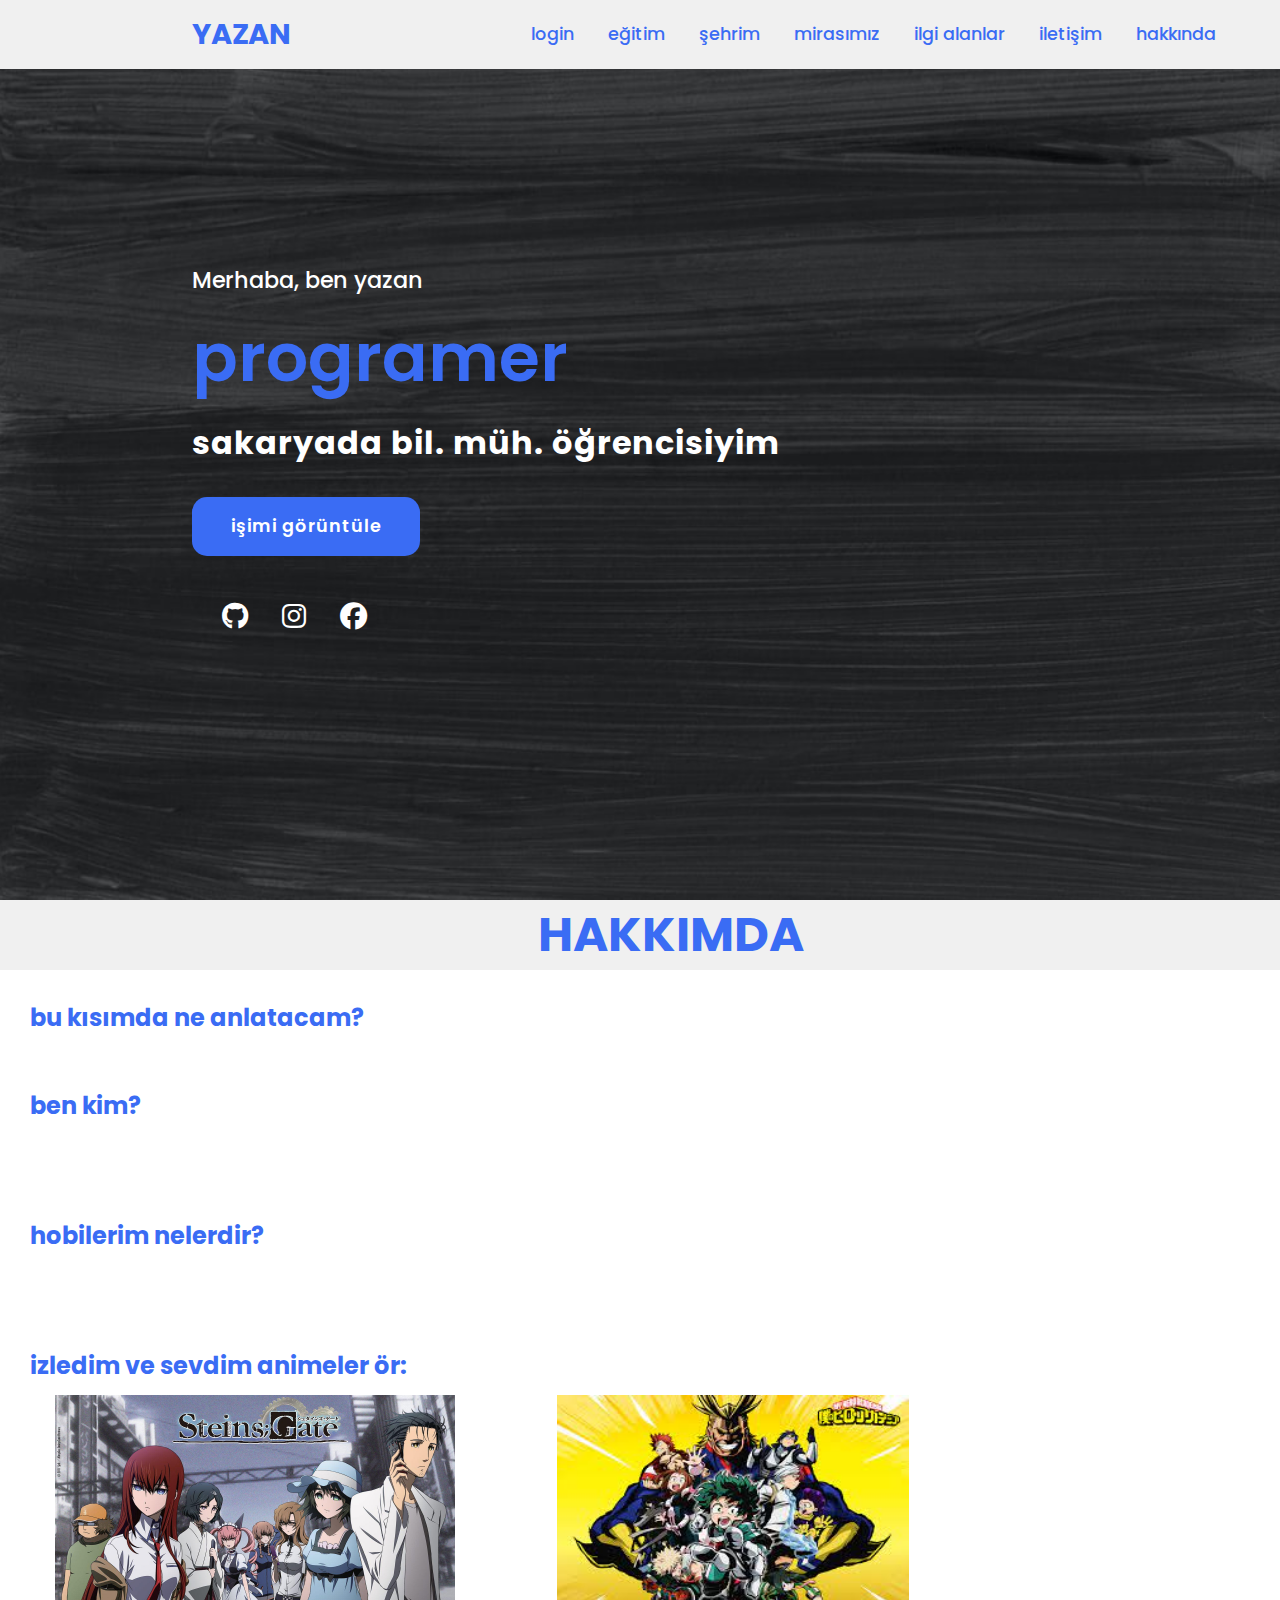
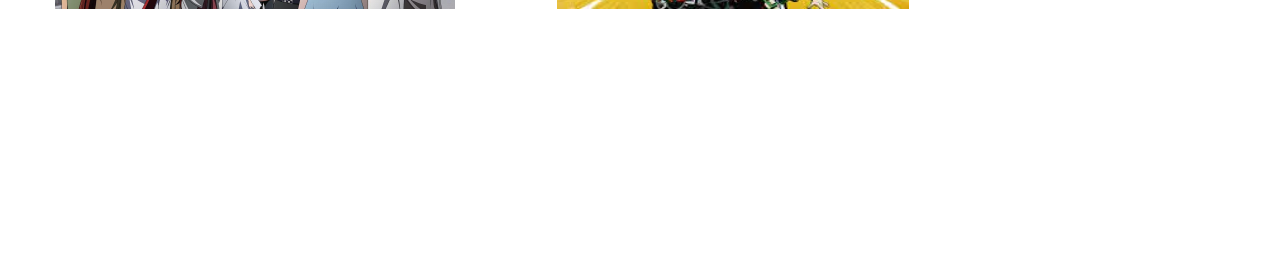
<file: project/index.html>
<!DOCTYPE html>
<html lang="en">
<head>
    <meta charset="UTF-8">
    <meta http-equiv="X-UA-Compatible" content="IE=edge">
    <meta name="viewport" content="width=device-width, initial-scale=1.0">
    <link rel="stylesheet" href="https://cdnjs.cloudflare.com/ajax/libs/font-awesome/6.1.0/css/all.min.css">
    <link rel="stylesheet" href="style.css">
    <title>HAKKINDA</title>
</head>
<body>
    <header>
        <a href="#" class="logo">YAZAN</a>
        <nav class="navigation">
            <a href="login.html">login</a>
            <a href="eğitim bilgiler.html">eğitim</a>
            <a href="şehrim.html">şehrim</a>
            <a href="mirasımız.html">mirasımız</a>
            <a href="ilgi alanlar.html">ilgi alanlar</a>
            <a href="iletişim sayfası.html">iletişim</a>
            <a href="#hakkında">hakkında</a>
        </nav>
    </header>

    <section class="main">
        <div>
            <h2>Merhaba, ben yazan<br><span>programer</span></h2>
            <h3>sakaryada bil. müh. öğrencisiyim</h3>
            <a target="_blank" href="https://github.com/yazan-alhasan/Web-Teknoloj-Proje.git" class="main-btn">işimi görüntüle</a>
            <div class="social-icons">
                <a target="_blank" href="https://github.com/yazan-alhasan/Web-Teknoloj-Proje.git"></a>
                <a target="_blank" href="https://github.com/yazan-alhasan/Web-Teknoloj-Proje.git"><i class="fa-brands fa-github"></i></a>
                <a target="_blank" href="https://www.instagram.com/y_nw2/"><i class="fa-brands fa-instagram"></i></a>
                <a target="_blank" href="https://www.facebook.com/yazan.alhasan.31"><i class="fa-brands fa-facebook"></i></a>
            </div>
        </div>
    </section>

    <section class="hakkında" id="hakkında">
        <div class="head">
            <h1>HAKKIMDA</h1>
        </div>
        <div class="body">
            <h2>bu kısımda ne anlatacam?</h2>
            <h3>bu sayfada kendim, hobilerim, sevdim sporlar ve boş zamanlarda ne yaparım.</h3>
            <h2>ben kim?</h2>
            <h3>adım yazan alhasan, ben suriyeliyim, 19 yaşındayım.</h3>
            <h3>sakarya üniversitesinde bilgisayar mühendisliğini okuyorum.</h3>
            <h2>hobilerim nelerdir?</h2>
            <h3>bende faklı ve garib hobilerim var.</h3>
            <h3>anime izlemek, yüzmek, basketball oynamak ve matamatik dersleri anlatmak.</h3>
            <h2>izledim ve sevdim animeler ör:</h2>

            <img class="one" src="images/anime.jpg" alt="">
            <img class="two" src="images/anime3.jpg" alt="">
        </div>
    </section>
</body>
</html>
</file>
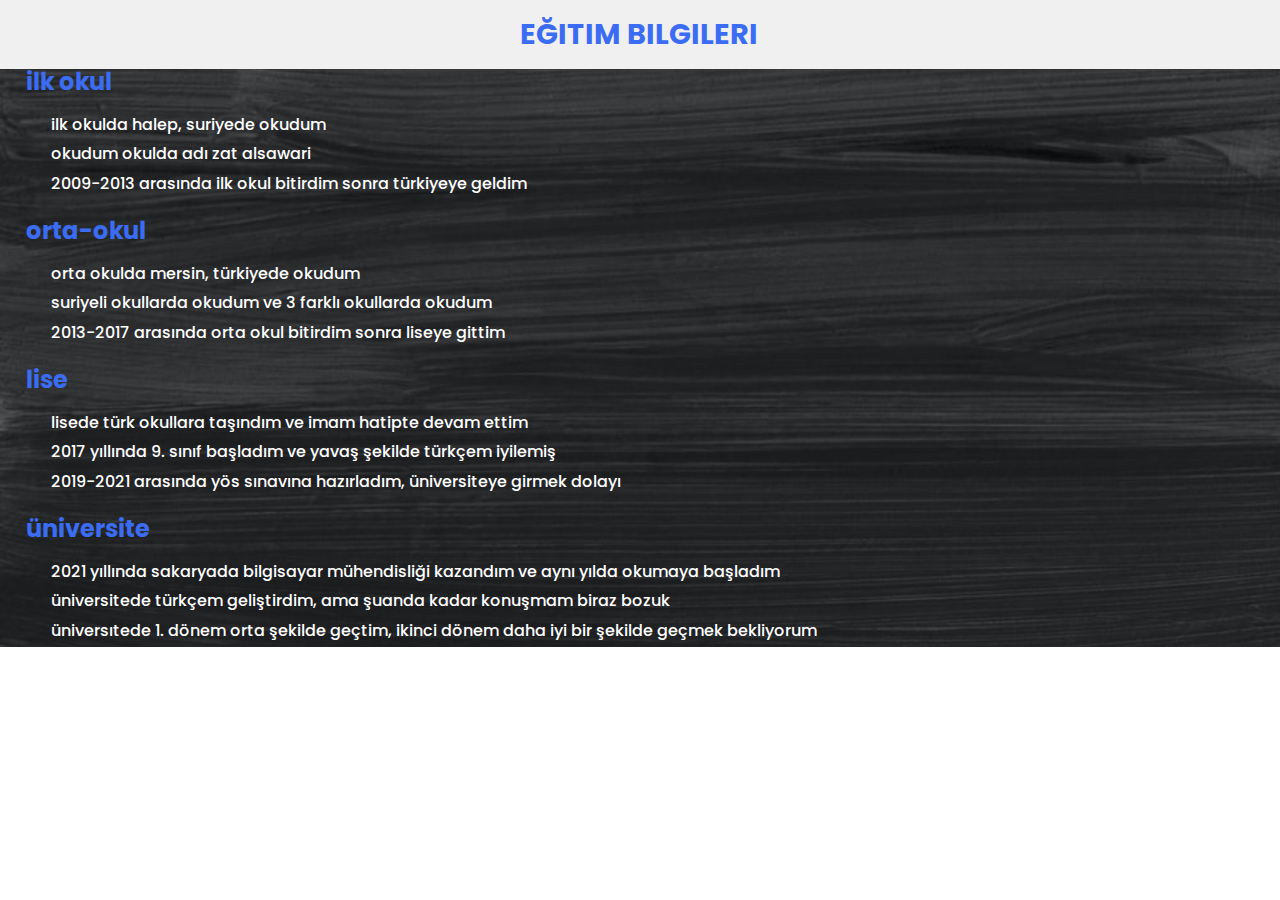
<file: project/eğitim bilgiler.html>
<!DOCTYPE html>
<html lang="en">
<head>
    <meta charset="UTF-8">
    <meta http-equiv="X-UA-Compatible" content="IE=edge">
    <meta name="viewport" content="width=device-width, initial-scale=1.0">
    <link rel="stylesheet" href="style.css">
    <title>eğitim bilgileri</title>
</head>
<body>
    <header>
        <div class="head-eğitim"> eğitim bilgileri</div>
    </header>

    <div class="eğitim">
        <section class="ilk-okul">
            <h2>ilk okul</h2>
            <p>ilk okulda halep, suriyede okudum</p>
            <p>okudum okulda adı zat alsawari</p>
            <p>2009-2013 arasında ilk okul bitirdim sonra türkiyeye geldim</p>
        </section>
        <section class="orta-okul">
            <h2> orta-okul</h2>
            <p>orta okulda mersin, türkiyede okudum</p>
            <p>suriyeli okullarda okudum ve 3 farklı okullarda okudum</p>
            <p>2013-2017 arasında orta okul bitirdim sonra liseye gittim</p>
        </section>
        <section class="lise">
            <h2>lise</h2>
            <p>lisede türk okullara taşındım ve imam hatipte devam ettim</p>
            <p>2017 yıllında 9. sınıf başladım ve yavaş şekilde türkçem iyilemiş</p>
            <p>2019-2021 arasında yös sınavına hazırladım, üniversiteye girmek dolayı</p>
        </section>
        <section class="üniversite">
            <h2>üniversite</h2>
            <p>2021 yıllında sakaryada bilgisayar mühendisliği kazandım ve aynı yılda okumaya başladım</p>
            <p>üniversitede türkçem geliştirdim, ama şuanda kadar konuşmam biraz bozuk</p>
            <p>üniversıtede 1. dönem orta şekilde geçtim, ikinci dönem daha iyi bir şekilde geçmek bekliyorum</p>
        </section>
    </div>
</body>
</html>
</file>
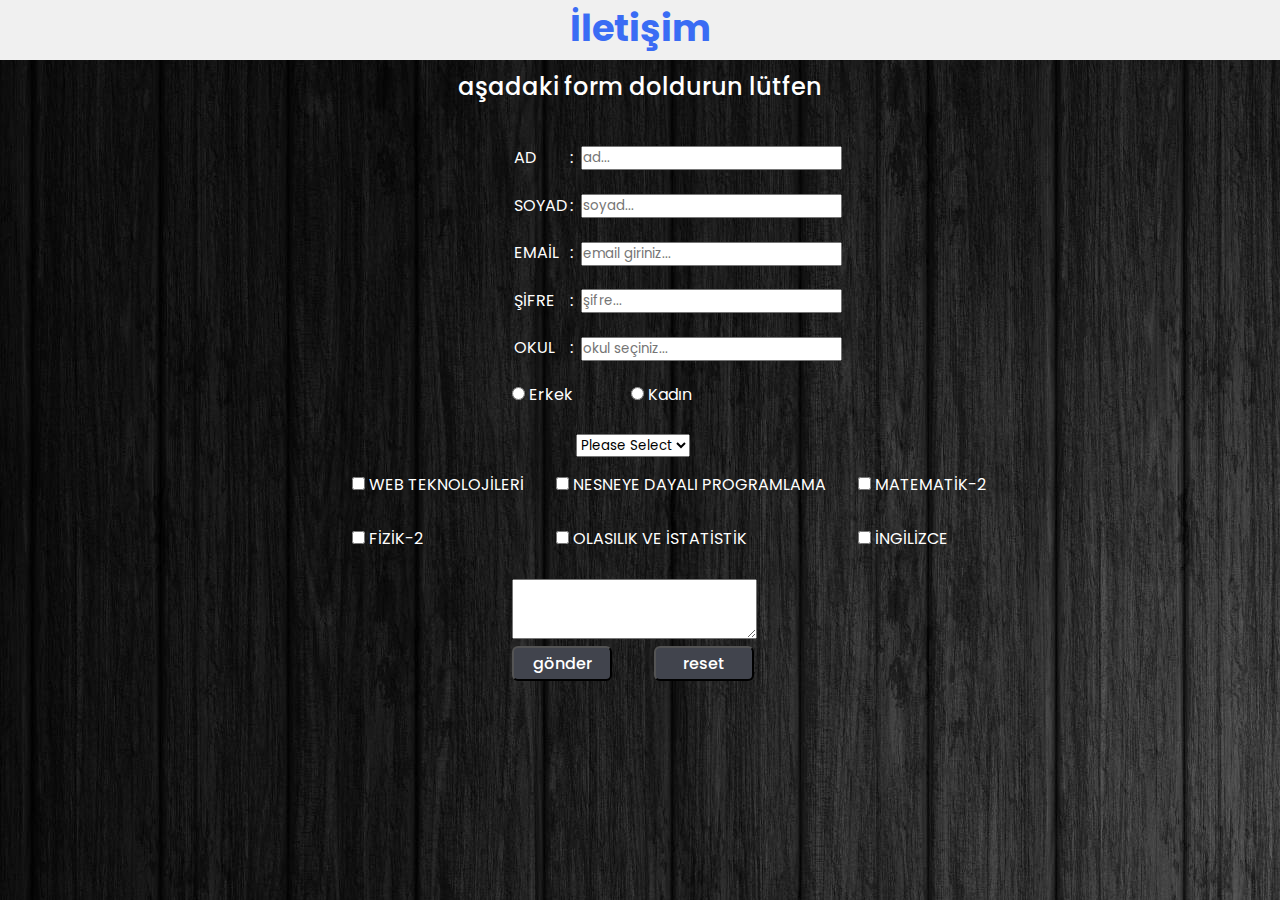
<file: project/iletişim sayfası.html>
<!DOCTYPE html>
<html lang="en">
<head>
    <meta charset="UTF-8">
    <meta http-equiv="X-UA-Compatible" content="IE=edge">
    <meta name="viewport" content="width=device-width, initial-scale=1.0">
    <link rel="stylesheet" href="https://cdnjs.cloudflare.com/ajax/libs/font-awesome/6.1.0/css/all.min.css">
    <link rel="stylesheet" href="style1.css">
</head>
<body class="iletişim">
    <div class="iletişim-head">
            <h1>İletişim</h1>
    </div>
    <p class="head2">aşadaki form doldurun lütfen</p>
    <div class="iletişim-main">
        <form action="iletisim.php" name="form" method="post" onsubmit="return funk()">
            <table class="first">
                <tr>
                    <td>AD</td>
                    <td>:</td>
                    <td class="text"><input type="text" name="ad" placeholder="ad..."></td>
                </tr>
                <tr> 
                    <td>SOYAD</td>
                    <td>:</td>
                    <td class="text"><input type="text" name="soyad" placeholder="soyad..."></td>
                </tr>
                <tr>
                    <td>EMAİL</td>
                    <td>:</td>
                    <td class="text"><input type="text" name="eposta" placeholder="email giriniz..."></td> 
                </tr>
                <tr>
                    <td>ŞİFRE</td>
                    <td>:</td>
                    <td class="text"><input type="password" name="sifre" placeholder="şifre..."></td>
                </tr>
                <tr>
                    <td>OKUL</td>
                    <td>:</td>
                    <td class="text"><input type="text" name="universite"  list="universiteler" placeholder="okul seçiniz..."></td>
                </tr>
            </table>
            <div class="radio">
                <input type="radio" name="cinsiyet" value="ERKEK"> Erkek
                <span></span>
                <input type="radio" name="cinsiyet" value="KADIN"> Kadın
            </div>

            <datalist   id="universiteler">
                <option value="sau">Sakarya Üniversitesi</option>
                <option value="subu">Sakarya Uygulamalı Bilimler Üniversitesi</option>
                <option value="itu">İstanbul Teknik Üniversitesi</option>
            </datalist><br>

            <select name="form-tipi" id="form-tipi" class="option">
                <option value="belirtilmedi">Please Select</option>
                <option value="öneri" id="oneri">öneri</option>
                <option value="soru" id="soru">soru</option>
                <option value="şikayet" id="sikatet">şikayet</option>
                <option value="belirtilmedi" id="diger">diğer</option>
            </select><br>

            <table class="second">
                <tr>
                    <td class="pad"><input type="checkbox" name="ders" id="web" value="web teknolojileri" > WEB TEKNOLOJİLERİ </td>
                    <td class="pad"><input type="checkbox" name="ders" id="ndp" value="nesneye dayalı programlama"> NESNEYE DAYALI PROGRAMLAMA </td>
                    <td class="pad"><input type="checkbox" name="ders" id="mat" value="matematik-2"> MATEMATİK-2 </td>
                </tr>

                <tr>
                    <td class="pad"><input type="checkbox" name="ders" id="fzk" value="fizik-2"> FİZİK-2  </td>
                    <td class="pad"><input type="checkbox" name="ders" id="ols" value="olasılık ve istatistik"> OLASILIK VE İSTATİSTİK  </td>
                    <td class="pad"><input type="checkbox" name="ders" id="ing" value="ingilizce"> İNGİLİZCE  </td>
                </tr> 
            </table>

            <textarea name="mesaj" class="form-control" ></textarea> <br> 
            <div class="button">  
                <input type="submit" value="gönder" id="btnGonder" class="button1">
                <input type="reset" value="reset" class="button2">
            </div>
        </form>
    </div>
    <script src="iletisim.js"></script>
</body>
</html>
</file>
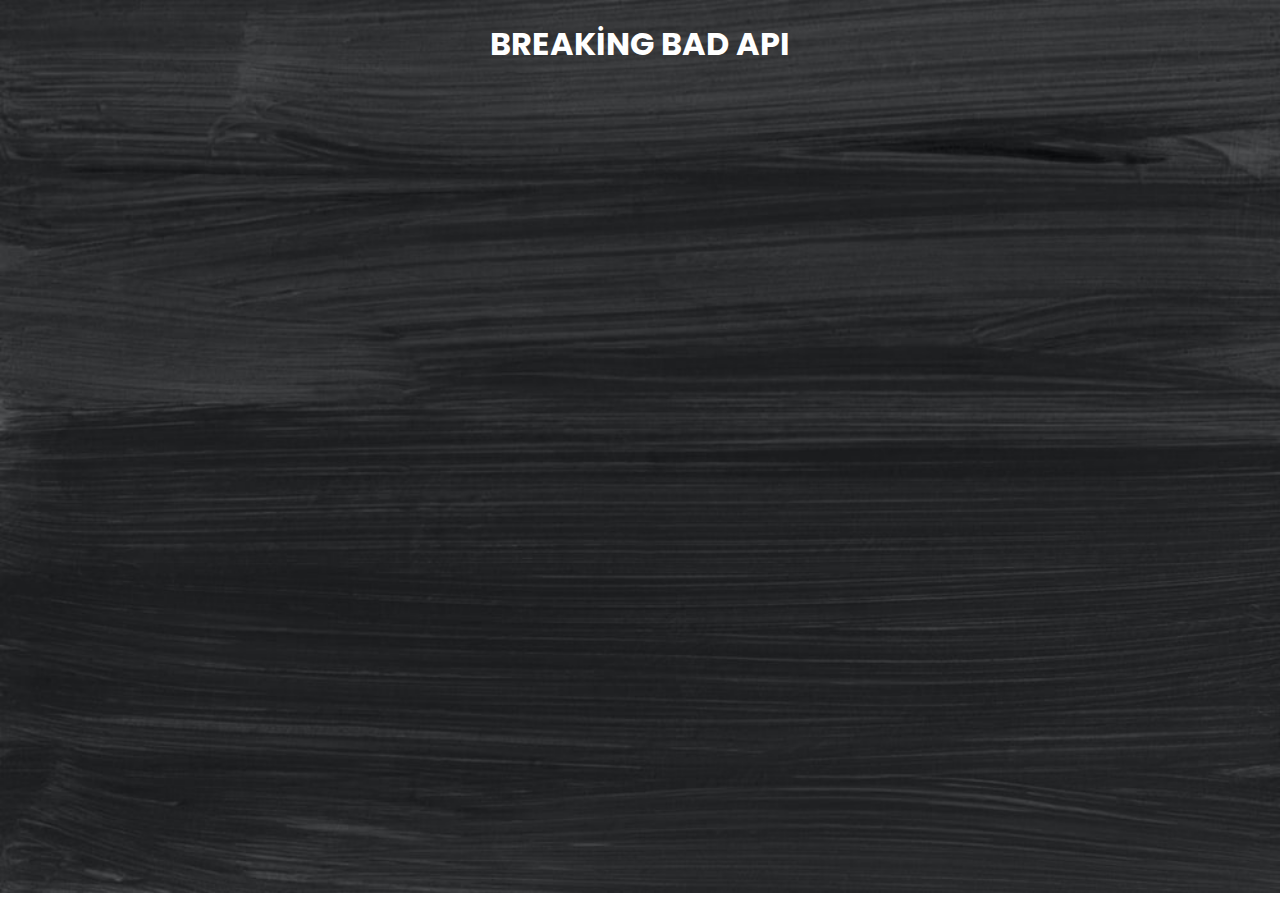
<file: project/ilgi alanlar.html>
<!DOCTYPE html>
<html lang="en">
<head>
    <meta charset="UTF-8">
    <meta http-equiv="X-UA-Compatible" content="IE=edge">
    <meta name="viewport" content="width=device-width, initial-scale=1.0">
    <link rel="stylesheet" href="style.css">
    <link href="https://cdn.jsdelivr.net/npm/bootstrap@5.0.2/dist/css/bootstrap.min.css" rel="stylesheet" integrity="sha384-EVSTQN3/azprG1Anm3QDgpJLIm9Nao0Yz1ztcQTwFspd3yD65VohhpuuCOmLASjC" crossorigin="anonymous">
    <a href="index.html"><title>ilgi alanlar</title></a>
</head>
<body class="ilgi">
    <div class="container">
        <div id="header" class="header">
            <h1 class="h1">BREAKİNG BAD API</h1>
        </div>
        <div id="content" class="content"></div>
    </div>

    <script src="script.js"></script>
</body>
</html>
</file>
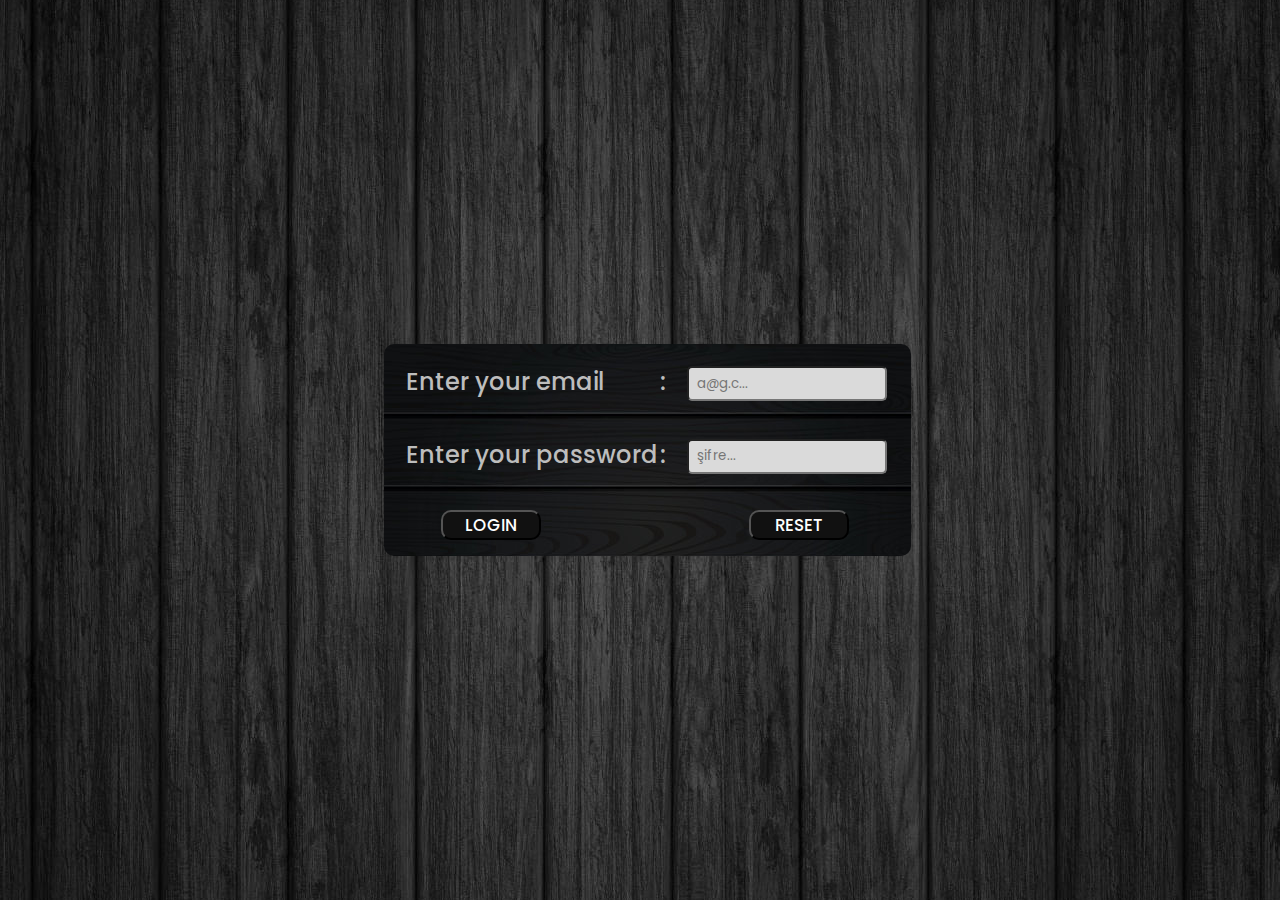
<file: project/login.html>
<!DOCTYPE html>
<html lang="en">
<head>
    <meta charset="UTF-8">
    <meta http-equiv="X-UA-Compatible" content="IE=edge">
    <meta name="viewport" content="width=device-width, initial-scale=1.0">
    <link rel="stylesheet" href="style.css">
    <title>LOGIN</title>
</head>
<body>
    <div class="login">
        <form action="index.php" method="post">
            <table class="table">
                <tr>
                    <td>Enter your email</td>
                    <td>:</td>
                    <td><input type="email" name="Email" required placeholder="  a@g.c..." class="email"></td>
                </tr>
                <tr>
                    <td>Enter your password</td>
                    <td>:</td>
                    <td><input type="password" name="Pass" required placeholder="  şifre..." class="sifre"></td>
                </tr>
                <tr>
                    <td ><input type="submit" value="LOGIN" class="submit"></td>
                    <td></td>
                    <td></td>
                    <td><input type="reset" value="RESET" class="reset"></td>
                </tr>
            </table>
        </form>
    </div>
</body>
</html>
</file>
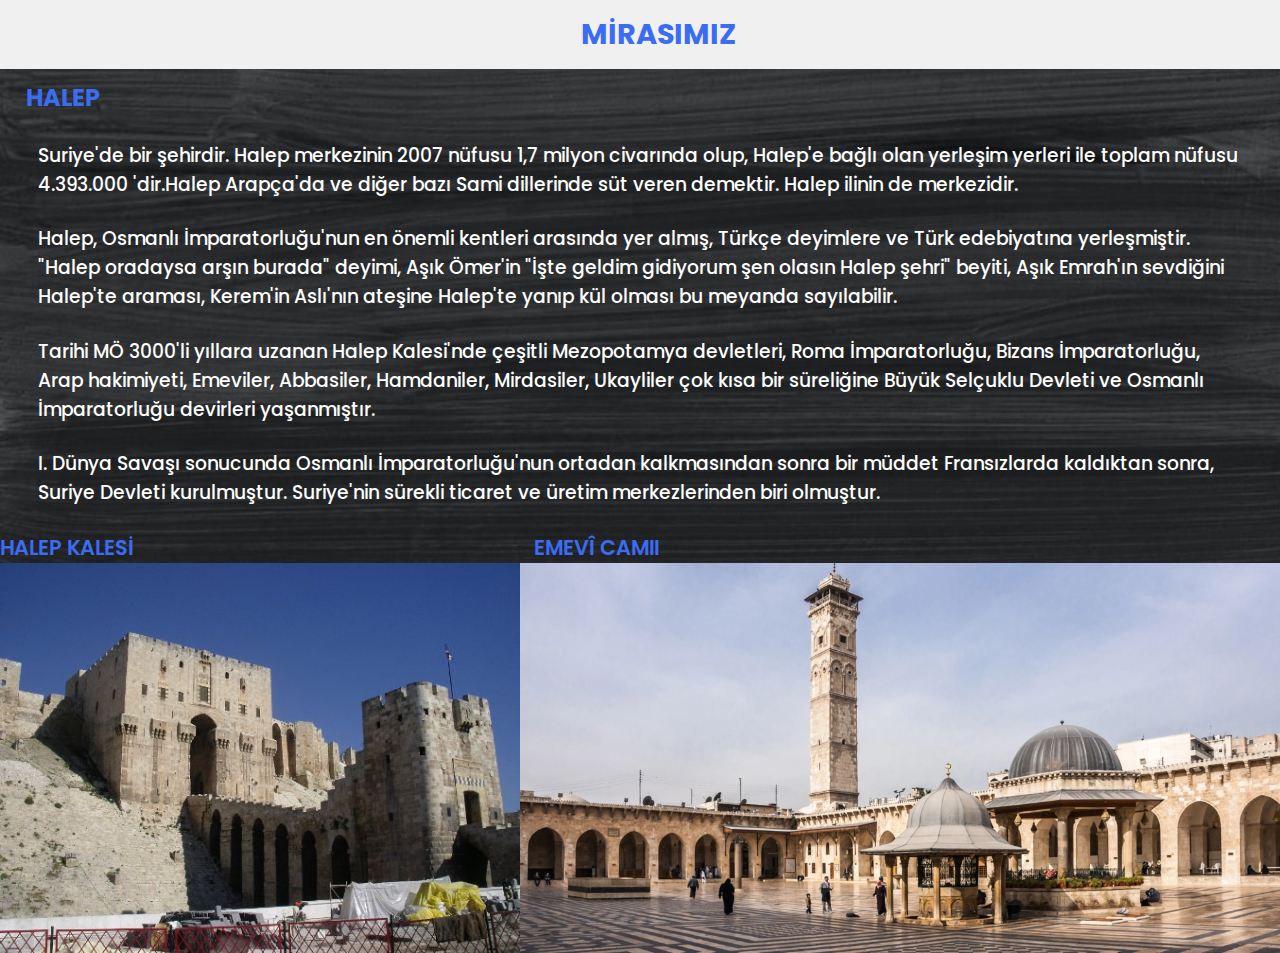
<file: project/miras.html>
<!DOCTYPE html>
<html lang="en">
<head>
    <meta charset="UTF-8">
    <meta http-equiv="X-UA-Compatible" content="IE=edge">
    <meta name="viewport" content="width=device-width, initial-scale=1.0">
    <link rel="stylesheet" href="style.css">
    <title>mirasımız</title>
</head>
<body>
    <header>
        <div class="head-miras">MİRASIMIZ</div>
    </header>
    <section>
        <div class="miras">
            <h2>HALEP</h2>
            <h3>Suriye'de bir şehirdir. Halep merkezinin 2007 nüfusu 1,7 milyon civarında olup, Halep'e bağlı olan yerleşim yerleri ile toplam nüfusu 4.393.000 'dir.Halep Arapça'da ve diğer bazı Sami dillerinde süt veren demektir. Halep ilinin de merkezidir.</h3>
            <h3>Halep, Osmanlı İmparatorluğu'nun en önemli kentleri arasında yer almış, Türkçe deyimlere ve Türk edebiyatına yerleşmiştir. "Halep oradaysa arşın burada" deyimi, Aşık Ömer'in "İşte geldim gidiyorum şen olasın Halep şehri" beyiti, Aşık Emrah'ın sevdiğini Halep'te araması, Kerem'in Aslı'nın ateşine Halep'te yanıp kül olması bu meyanda sayılabilir.</h3>
            <h3>Tarihi MÖ 3000'li yıllara uzanan Halep Kalesi'nde çeşitli Mezopotamya devletleri, Roma İmparatorluğu, Bizans İmparatorluğu, Arap hakimiyeti, Emeviler, Abbasiler, Hamdaniler, Mirdasiler, Ukayliler çok kısa bir süreliğine Büyük Selçuklu Devleti ve Osmanlı İmparatorluğu devirleri yaşanmıştır.</h3>
            <h3>I. Dünya Savaşı sonucunda Osmanlı İmparatorluğu'nun ortadan kalkmasından sonra bir müddet Fransızlarda kaldıktan sonra, Suriye Devleti kurulmuştur. Suriye'nin sürekli ticaret ve üretim merkezlerinden biri olmuştur.</h3>
            <br>
            <div class="tanıtmak">
                <span>HALEP KALESİ</span>
                <span>Emevî Camii</span>
            </div>
            <div class="img">
                <img src="images/miras1.jpg" alt="" width="40.63%">
                <img src="images/miras2.webp" alt="" width="59.37%">
            </div>
        </div>
    </section>
</body>
</html>
</file>
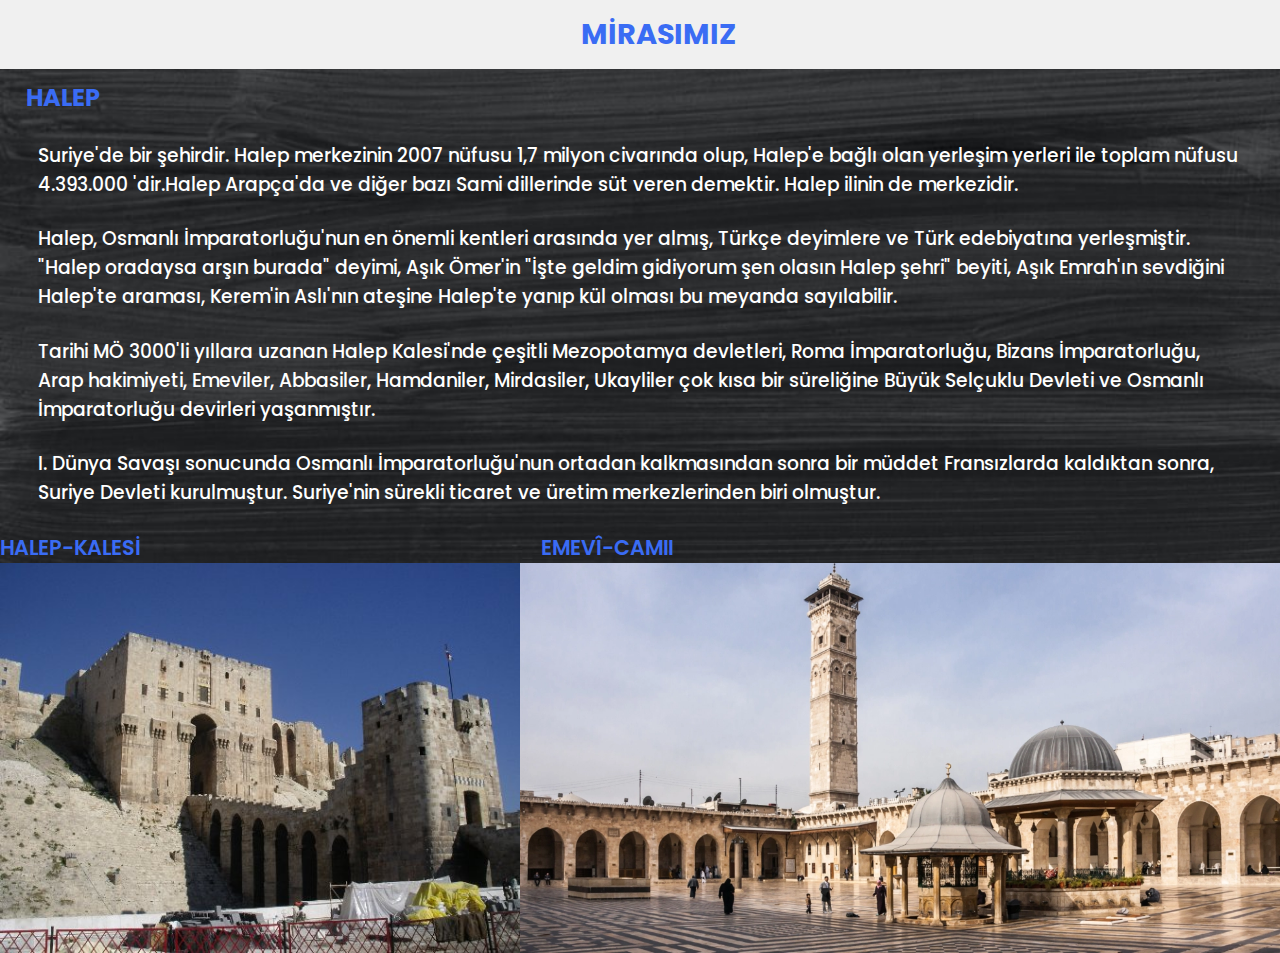
<file: project/mirasımız.html>
<!DOCTYPE html>
<html lang="en">
<head>
    <meta charset="UTF-8">
    <meta http-equiv="X-UA-Compatible" content="IE=edge">
    <meta name="viewport" content="width=device-width, initial-scale=1.0">
    <link rel="stylesheet" href="style.css">
    <title>mirasımız</title>
</head>
<body>
    <header>
        <div class="head-miras">MİRASIMIZ</div>
    </header>
    <section>
        <div class="miras">
            <h2>HALEP</h2>
            <h3>Suriye'de bir şehirdir. Halep merkezinin 2007 nüfusu 1,7 milyon civarında olup, Halep'e bağlı olan yerleşim yerleri ile toplam nüfusu 4.393.000 'dir.Halep Arapça'da ve diğer bazı Sami dillerinde süt veren demektir. Halep ilinin de merkezidir.</h3>
            <h3>Halep, Osmanlı İmparatorluğu'nun en önemli kentleri arasında yer almış, Türkçe deyimlere ve Türk edebiyatına yerleşmiştir. "Halep oradaysa arşın burada" deyimi, Aşık Ömer'in "İşte geldim gidiyorum şen olasın Halep şehri" beyiti, Aşık Emrah'ın sevdiğini Halep'te araması, Kerem'in Aslı'nın ateşine Halep'te yanıp kül olması bu meyanda sayılabilir.</h3>
            <h3>Tarihi MÖ 3000'li yıllara uzanan Halep Kalesi'nde çeşitli Mezopotamya devletleri, Roma İmparatorluğu, Bizans İmparatorluğu, Arap hakimiyeti, Emeviler, Abbasiler, Hamdaniler, Mirdasiler, Ukayliler çok kısa bir süreliğine Büyük Selçuklu Devleti ve Osmanlı İmparatorluğu devirleri yaşanmıştır.</h3>
            <h3>I. Dünya Savaşı sonucunda Osmanlı İmparatorluğu'nun ortadan kalkmasından sonra bir müddet Fransızlarda kaldıktan sonra, Suriye Devleti kurulmuştur. Suriye'nin sürekli ticaret ve üretim merkezlerinden biri olmuştur.</h3>
            <br>
            <div class="tanıtmak">
                <span>HALEP-KALESİ</span>
                <span>Emevî-Camii</span>
            </div>
            <div class="img">
                <img src="images/miras1.jpg" alt="" width="40.63%">
                <img src="images/miras2.webp" alt="" width="59.37%">
            </div>
        </div>
    </section>
</body>
</html>
</file>
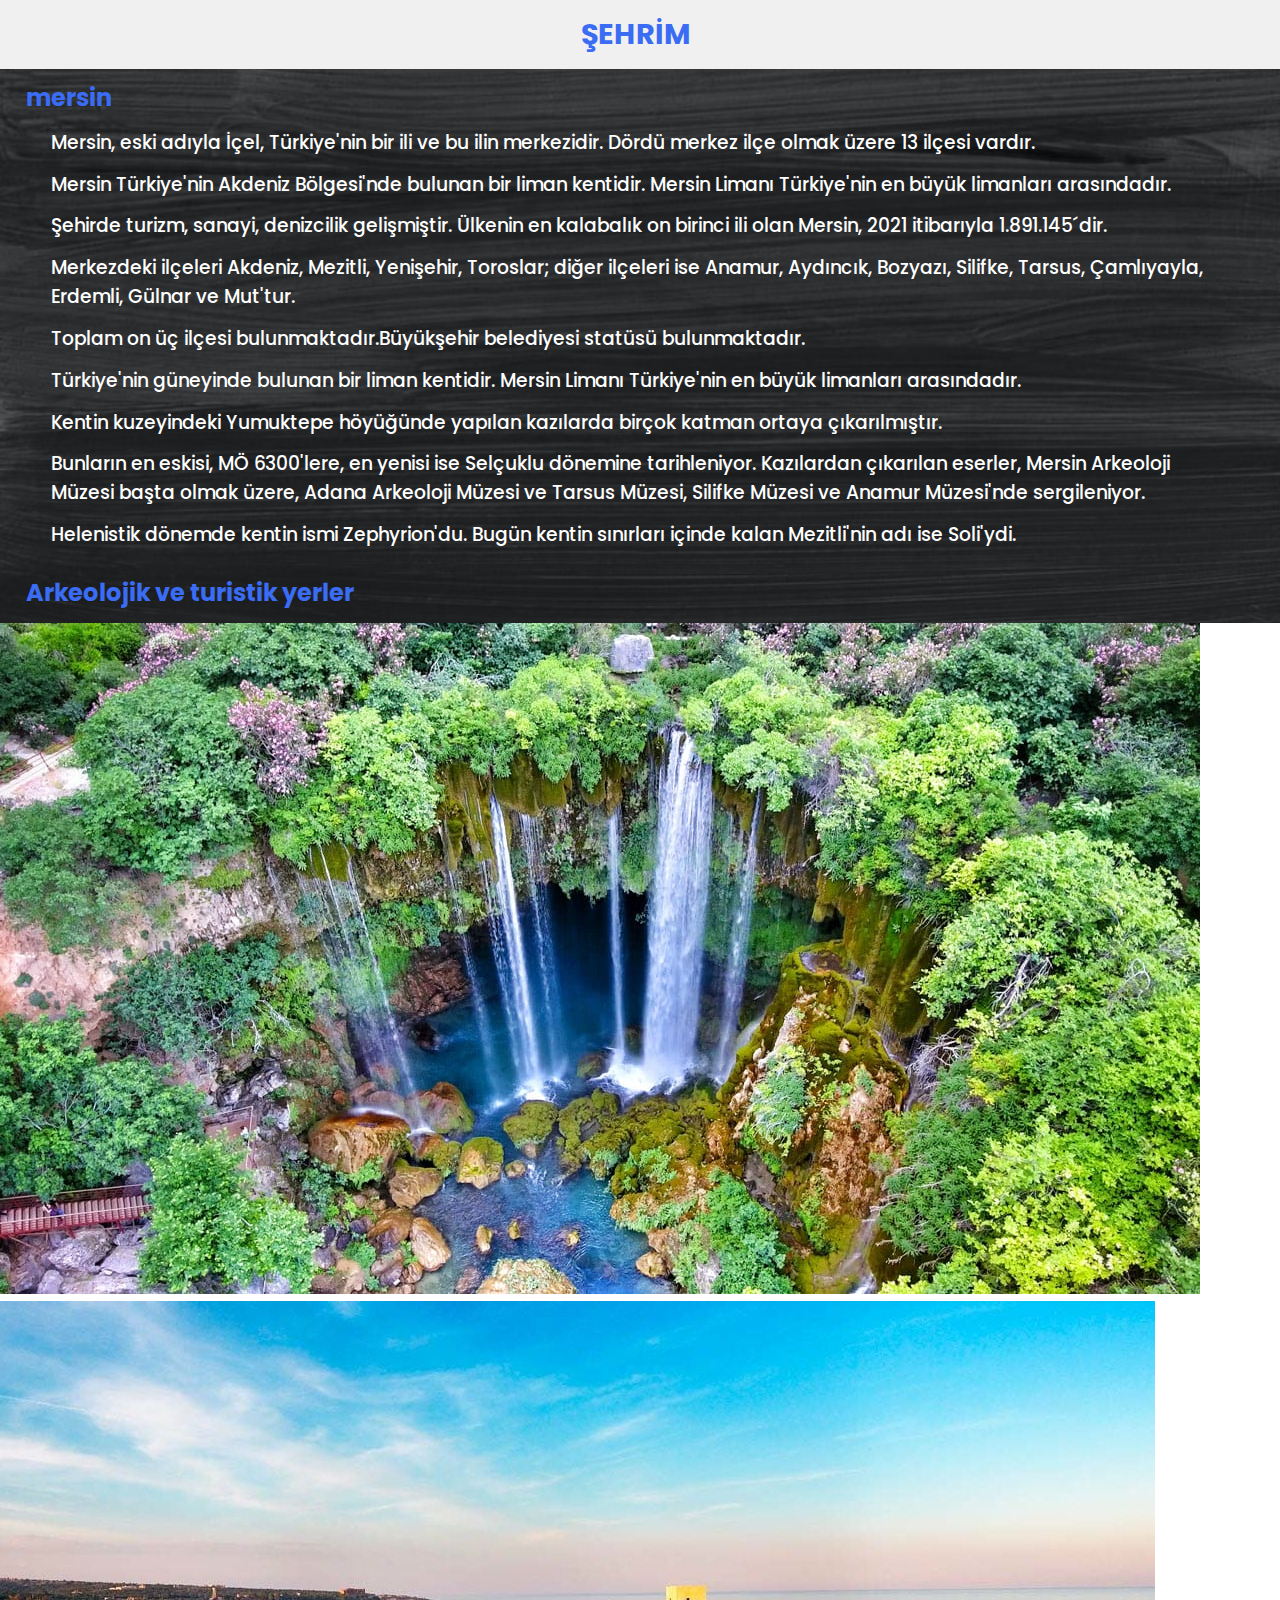
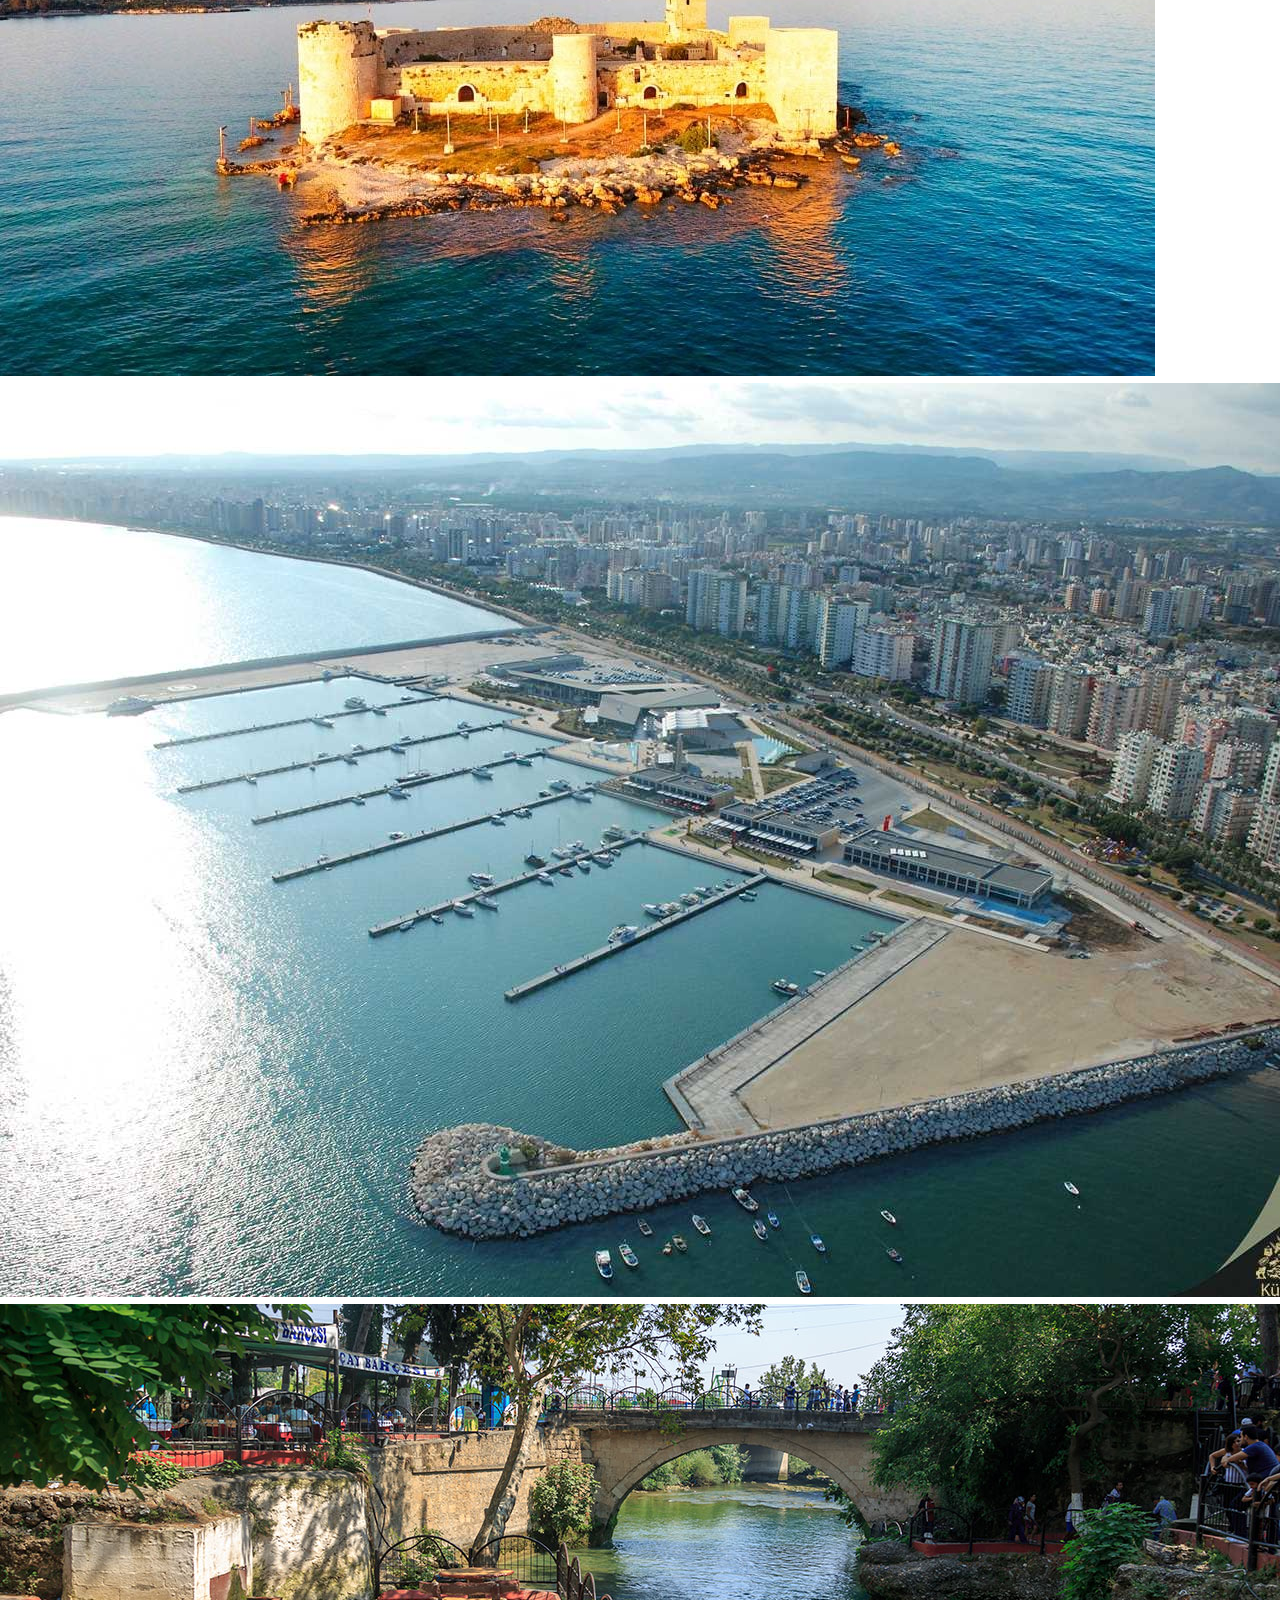
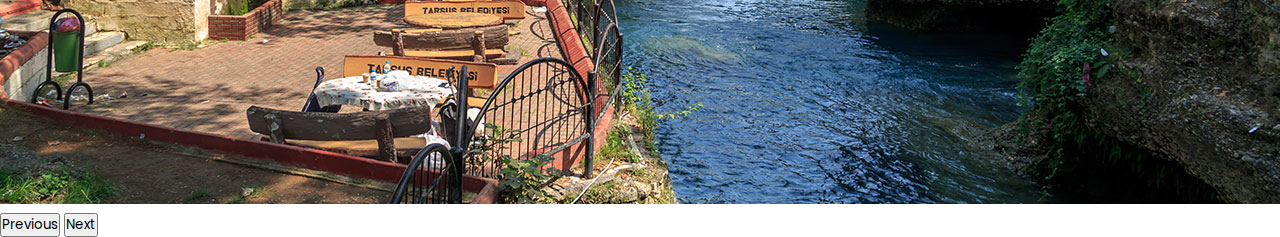
<file: project/şehrim.html>
<!DOCTYPE html>
<html lang="en">
<head>
    <meta charset="UTF-8">
    <meta http-equiv="X-UA-Compatible" content="IE=edge">
    <meta name="viewport" content="width=device-width, initial-scale=1.0">
    <link rel="stylesheet" href="style.css">
    <link href="https://cdn.jsdelivr.net/npm/bootstrap@5.0.2/dist/css/bootstrap.min.css" rel="stylesheet" integrity="sha384-EVSTQN3/azprG1Anm3QDgpJLIm9Nao0Yz1ztcQTwFspd3yD65VohhpuuCOmLASjC" crossorigin="anonymous">
    <title>şehrim</title>
</head>
<body>
    <header>
        <div class="head-şehrim">ŞEHRİM</div>
    </header>
    <div class="şehrim">
        <section>
            <h2 class="main-1">mersin</h2>
            <h3>Mersin, eski adıyla İçel, Türkiye'nin bir ili ve bu ilin merkezidir. Dördü merkez ilçe olmak üzere 13 ilçesi vardır.</h3>
            <h3>Mersin Türkiye'nin Akdeniz Bölgesi'nde bulunan bir liman kentidir. Mersin Limanı Türkiye'nin en büyük limanları arasındadır.</h3>
            <h3>Şehirde turizm, sanayi, denizcilik gelişmiştir. Ülkenin en kalabalık on birinci ili olan Mersin, 2021 itibarıyla 1.891.145´dir.</h3>
            <h3>Merkezdeki ilçeleri Akdeniz, Mezitli, Yenişehir, Toroslar; diğer ilçeleri ise Anamur, Aydıncık, Bozyazı, Silifke, Tarsus, Çamlıyayla, Erdemli, Gülnar ve Mut'tur.</h3>
            <h3>Toplam on üç ilçesi bulunmaktadır.Büyükşehir belediyesi statüsü bulunmaktadır.</h3>
            <h3>Türkiye'nin güneyinde bulunan bir liman kentidir. Mersin Limanı Türkiye'nin en büyük limanları arasındadır.</h3>
            <h3>Kentin kuzeyindeki Yumuktepe höyüğünde yapılan kazılarda birçok katman ortaya çıkarılmıştır.</h3>
            <h3>Bunların en eskisi, MÖ 6300'lere, en yenisi ise Selçuklu dönemine tarihleniyor. Kazılardan çıkarılan eserler, Mersin Arkeoloji Müzesi başta olmak üzere, Adana Arkeoloji Müzesi ve Tarsus Müzesi, Silifke Müzesi ve Anamur Müzesi'nde sergileniyor.</h3>
            <h3>Helenistik dönemde kentin ismi Zephyrion'du. Bugün kentin sınırları içinde kalan Mezitli'nin adı ise Soli'ydi.</h3>
            <h2 class="main-2">Arkeolojik ve turistik yerler</h2>
        </section>
    </div>

    <div id="carouselExampleControls" class="carousel slide" data-bs-ride="carousel">
        <div class="carousel-inner">
            <div class="carousel-item active">
            <a href="https://mersinyasamrehberi.com/kategori/doktorun-yeri/" target="_blank"><img src="images/şhr1.jpg" class="d-block w-100" alt="..." style="height: 40%;"></a>
            </div>
            <div class="carousel-item">
            <a href="https://www.bizevdeyokuz.com/mersin-plajlari-denize-girilecek-yerler-/" target="_blank"><img src="images/şhr2.jpg" class="d-block w-100" alt="..." style="height: 40%;"></a>
            </div>
            <div class="carousel-item">
            <a href="https://www.kulturportali.gov.tr/medya/fotograf/fotodokuman/4949/mersin-marina" target="_blank"><img src="images/şhr7.jpg" class="d-block w-100" alt="..." style="height: 40%;"></a>
            </div>
            <div class="carousel-item">
            <a href="https://www.rotasenin.com/tarsus-selalesi/" target="_blank"><img src="images/şhr11.jpg" class="d-block w-100" alt="..." style="height: 40%;"></a>
            </div>
        </div>
        <button class="carousel-control-prev" type="button" data-bs-target="#carouselExampleControls" data-bs-slide="prev">
            <span class="carousel-control-prev-icon" aria-hidden="true"></span>
            <span class="visually-hidden">Previous</span>
        </button>
        <button class="carousel-control-next" type="button" data-bs-target="#carouselExampleControls" data-bs-slide="next">
            <span class="carousel-control-next-icon" aria-hidden="true"></span>
            <span class="visually-hidden">Next</span>
        </button>
    </div>


    <script src="https://cdn.jsdelivr.net/npm/@popperjs/core@2.9.2/dist/umd/popper.min.js" 
    integrity="sha384-IQsoLXl5PILFhosVNubq5LC7Qb9DXgDA9i+tQ8Zj3iwWAwPtgFTxbJ8NT4GN1R8p" crossorigin="anonymous"></script>
    <script src="https://cdn.jsdelivr.net/npm/bootstrap@5.0.2/dist/js/bootstrap.min.js" 
    integrity="sha384-cVKIPhGWiC2Al4u+LWgxfKTRIcfu0JTxR+EQDz/bgldoEyl4H0zUF0QKbrJ0EcQF" crossorigin="anonymous"></script>
</body>
</html>
</file>
<file: project/style.css>
@import url('https://fonts.googleapis.com/css2?family=Poppins:ital,wght@0,100;0,200;0,300;0,400;0,500;0,600;0,700;0,800;0,900;1,100;1,200;1,300;1,400;1,500;1,600;1,700;1,800;1,900&display=swap');
*{
    font-family: 'Poppins', sans-serif;
    margin: 0;
    padding: 0;
    box-sizing: border-box;
    scroll-behavior: smooth;
}

header{
    background-color: #f0f0f0;
    width: 100%;
    position: fixed;
    z-index: 999;
    display: flex;
    justify-content: space-between;
    align-items: center;
    padding: 1% 5% 1% 15%;
}

.logo{
    text-decoration: none;
    color: #3a6cf4;
    text-transform: uppercase;
    font-weight: 700;
    font-size: 1.8em;
}

.navigation a{
    color: #3a6cf4;
    text-decoration: none;
    font-size: 1.1em;
    font-weight: 500;
    padding-left: 30px;
}

.navigation a:hover{
    color: #601cfc;
}

.main{
    padding: 7.5% 15%;
    width: 100%;
    min-height: 100vh;
    display: flex;
    align-items: center;
    background: url(images/login4.jpg) no-repeat;
    background-size: cover;
    background-position: center;
    background-attachment: fixed;
}

.main h2{
    color: #fff;
    font-size: 1.4em;
    font-weight: 500;
}

.main h2 span{
    display: inline-block;
    margin-top: 10px;
    color: #3a6cf4;
    font-size: 3em;
    font-weight: 600;
}

.main h3{
    color: #fff;
    font-size: 2em;
    font-weight: 700;
    letter-spacing: 1px;
    margin-top: 10px;
    margin-bottom: 30px;
}

.main-btn{
    color: #fff;
    background-color: #3a6cf4;
    text-decoration: none;
    font-size: 1.1em;
    font-weight: 600;
    display: inline-block;
    padding: 0.9375em 2.1875em;
    letter-spacing: 1px;
    border-radius: 15px;
    margin-bottom: 40px;
    transition:0.7s ease ;
}

.main-btn:hover{
    background-color: #601cfc;
    transform: scale(1.1);
}

.social-icons a{
    color: #fff;
    font-size: 1.7em;
    padding-right: 30px;
}

.login{
    width: 100%;
    min-height: 100vh;
    font-weight: 500;
    display: flex;
    align-items: center;
    background-size: cover;
    background: url(images/login3.jpg) no-repeat;
    background-position: center;
    background-attachment: fixed;
    font-size: 1.5em;
    color: rgb(189, 189, 189);
    padding-left: 30%;
}

.login .submit{
    background-color: rgb(17, 17, 17);
    color: #fff;
    font-weight: 500;
    font-size: 0.7em;
    width: 100px;
    border-radius: 10px;
    margin-left: 35px;
}

.login .submit:hover{
    background-color: rgb(61, 61, 61);
    font-size: 0.75em;
}

.login .reset{
    background-color: rgb(17, 17, 17);
    color: #fff;
    font-weight: 500;
    font-size: 0.7em;
    width: 100px;
    border-radius: 10px;
    margin-left: -140px;
}

.login .reset:hover{
    background-color: rgb(61, 61, 61);
    font-size: 0.75em;
}

.login .email{
    background-color: rgb(218, 218, 218);
    height: 35px;
    width: 200px;
    margin-left: 20px;
    border-radius: 5px;
}

.login .sifre{
    background-color: rgb(218, 218, 218);
    height: 35px;
    width: 200px;
    margin-left: 20px;
    border-radius: 5px;
}

.login .table{
    background-color: rgb(168, 168, 168);
    background: url(images/login5.jpg) no-repeat;
    width: 100%;
    height: 212px;
    border-radius: 10px;
    padding: 0 20px;
}

.hakkında .head{
    clear: both;
    color: #3a6cf4;
    background-color: #f0f0f0;
    width: 100%;
    height: 70px;
    font-size: 1.5em;
    z-index: 999;
    display: flex;
    align-items: center;
    padding: 1% 42%;
}

.hakkında .body{
    width: 100%;
    min-height: 100vh;
    padding: 30px 30px;
    background: url(images/login4.jpg) no-repeat;
    background-size: cover;
    background-position: center;
    background-attachment: fixed;
}

.hakkında h2{
    margin-bottom: 1%;
    color: #3a6cf4;
}

.hakkında h3{
    margin-bottom: 1%;
    padding-left: 3%;
    color: #fff;
}

.hakkında .one{
    width: 400px;
    height: 214px;
    margin: 0px 25px;
}

.hakkında .two{
    padding-left: 6%;
    width: 425px;
    height: 214px;
}

.head-eğitim{
        text-decoration: none;
        color: #3a6cf4;
        text-transform: uppercase;
        font-weight: 700;
        font-size: 1.8em;
        padding-left: 32%;
}

.ilk-okul{
    padding-top: 4%;
}

.eğitim{
    background: url(images/login4.jpg) no-repeat;
    background-size: cover;
}

.eğitim h2{
    font-weight: 700;
    color: #3a6cf4;
    padding: 1% 2%;
}

.eğitim p{
    padding-left: 4%;
    padding-bottom: 0.35%;
    font-weight: 500;
    color: #fff;
}

.head-şehrim{
    text-decoration: none;
    color: #3a6cf4;
    text-transform: uppercase;
    font-weight: 700;
    font-size: 1.8em;
    padding-left: 38%;
}

.şehrim{
    background: url(images/login4.jpg) no-repeat;
    background-size: cover;
}

.şehrim .main-1{
    clear: both;
    font-weight: 700;
    color: #3a6cf4;
    padding: 80px 2% 1%;
}

.şehrim .main-2{
    font-weight: 700;
    color: #3a6cf4;
    padding: 1% 2% 1%;
}

.şehrim h3{
    padding-left: 4%;
    padding-right: 4%;
    padding-bottom: 1%;
    font-weight: 500;
    color: #fff;
}

.head-miras{
    text-decoration: none;
    color: #3a6cf4;
    text-transform: uppercase;
    font-weight: 700;
    font-size: 1.8em;
    padding-left: 38%;
}

.miras{
    background: url(images/login4.jpg) no-repeat;
    background-size: cover;
}

.miras h2{
    padding-top: 80px;
    color: #3a6cf4;
    padding-left: 2%;
    font-weight: 700;
}

.miras h3{
    padding: 2% 3% 0;
    font-weight: 500;
    color: #fff;
}

.miras img{
    float: left;
}

.miras .tanıtmak span{
    color: #3a6cf4;
    font-weight: 600;
    font-size: 1.3em;
    padding-right: 31%;
    text-transform: uppercase;
}

.ilgi{
    background: url(images/login4.jpg) no-repeat;
    background-size: cover;
    color: #fff;
}

.container .header .h1{
    text-align: center;
    padding-top: 20px;
    padding-bottom: 20px;
}

.iletişim{
    background-size: cover;
    background: url(images/login3.jpg) no-repeat;
}

.iletişim-head h1{
    height: 60px;
    font-size: 2.3em;
    text-align: center;
    color: #3a6cf4;
    background-color: #f0f0f0;
}

.head2{
    padding-top: 0.7%;
    text-align: center;
    font-size: 1.5em;
    font-weight: 500;
    color: #ffffff;
    padding-bottom: 3%;
}

.iletişim-main{
    color: #fff;
} 

.iletişim-main .first{
    padding-left: 40%;
} 

.iletişim-main .first td{
    color: #fff;
    padding-bottom: 6%;
} 

.iletişim-main .second td{
    color: #fff;
    padding-bottom: 4%;
} 

.iletişim-main .radio{
    padding-left: 40%;
}

.iletişim-main .radio span{
    padding-left: 7%;
}

.iletişim .text{
    padding-left: 2%;
}

.iletişim .option{
    margin-bottom: 1%;
    margin-left: 45%;
}

.iletişim-main .second{
    padding-left: 25%;
} 

.iletişim-main .second .pad{
    padding-left: 30px;
} 

.iletişim .form-control{
    margin-left: 40%;
    width: 245px;
    height: 60px;
}

.iletişim .button1,.button2{
    background-color: #41444d;
    border-radius: 6px;
    font-weight: 500;
    font-size: 1em;
    width: 100px;
    height: 35px;
    color: #fff;
}

.iletişim .button1:hover,.button2:hover{
    background-color: #808080;
    color: #601cfc;
}

.iletişim .button{
    padding-left: 40%;
}

.iletişim .button .button2{
    margin-left: 5%;
}

.php p{
    color: #3a6cf4;
    background-color: #f0f0f0;
    width: 100%;
    font-weight: 700;
    font-size:1.4em; 
    padding: 1% 30%;
}

.php{
    background-size: cover;
    background: url(images/login3.jpg) no-repeat;
}

.font{
    color: #fff;
    padding-top: 5%;
    padding-left: 36%;
    font-weight: 500;
    font-size: 1.3em;
}

.font td{
    padding-bottom: 2%;
    padding-left:10px;
}
@media(max-width:1023px){
    header{
        font-size: 0.7em;
        padding: 15px 40px 15px 20px;
        display:contents;
        }
        .logo{
            font-size: 1.5em;
            padding-left: 20px;
        }
        .navigation a{
            padding-left: 5px;
            font-size: 0.9em;
        }

        .main{
            padding: 5% 1%;
        }

        .main h2{
            font-size: 1em;
        }
        .main{
            background: url(images/login4.jpg);
            padding: 5% 10%;
            
        }
        
        .main h2 span{
            font-size: 2.5em;
        }
        .main h3{
            font-size: 1.5em;
        }
        .main .main-btn{
            width: 120px;
            height: 60px;
            font-size: 0.8em;
        }
        .social-icons a{
            font-size: 1.7em;
            padding-right: 15px;
        }
        .hakkında .head{
            font-size: 1em;
            padding-left: 30%;
        }
        .hakkında h2{
            font-size: 1em;
        }
        .hakkında h3{
            font-size: 0.8em;
        }
        .hakkında .one{
            width: 200px;
            height: 107px;
            margin: 0px 0px;
        }
        .hakkında .two{
            padding-left: 0;
            width: 212.5px;
            height: 107px;
        }
        .login{
            font-size: 1em;
            color: rgb(189, 189, 189);
            padding-left: 3%;
        }
        .login .submit{
            font-size: 0.8em;
        }
        .login .reset{
            font-size: 0.8em;
            margin-left: -140px;
        }
        .login .email{
            background-color: rgb(218, 218, 218);
            height: 30px;
            width: 140px;
            margin: 0 10px;
        }
        .login .sifre{
            background-color: rgb(218, 218, 218);
            height: 30px;
            width: 140px;
            margin-left: 10px;
        }
        .login .table{
            background-color: rgb(168, 168, 168);
            background: url(images/login5.jpg) no-repeat;
            width: 100%;
            height: 212px;
            border-radius: 10px;
            padding: 0 20px;
        }
        .şehrim .main-1{
            font-size: 1em;
            padding-top: 20px;
        }
        .şehrim .main-2{
            font-size: 1em;
        }
        .şehrim h3{
            padding-left: 4%;
            padding-right: 4%;
            padding-bottom: 1%;
            font-size: 0.78em;
            font-weight: 500;
            color: #fff;
        }
        .miras h2{
            clear: both;
            font-size: 1.2em;
        }
        .miras h3{
            font-size: 0.9em;
        }
        .miras .tanıtmak span{
            display: inline;
            color: #3a6cf4;
            font-weight: 600;
            font-size: 0.7em;
            padding-right: 25%;
            text-transform: uppercase;
        }
    }
</file>
<file: project/style1.css>
@import url('https://fonts.googleapis.com/css2?family=Poppins:ital,wght@0,100;0,200;0,300;0,400;0,500;0,600;0,700;0,800;0,900;1,100;1,200;1,300;1,400;1,500;1,600;1,700;1,800;1,900&display=swap');

*{
    font-family: 'Poppins', sans-serif;
    margin: 0;
    padding: 0;
    box-sizing: border-box;
    scroll-behavior: smooth;
}
header{
    background-color: #f0f0f0;
    width: 100%;
    position: fixed;
    z-index: 999;
    display: flex;
    justify-content: space-between;
    align-items: center;
    padding: 1% 5% 1% 15%;
}
.php p{
    color: #3a6cf4;
    background-color: #f0f0f0;
    width: 100%;
    font-weight: 700;
    font-size:1.4em; 
    padding: 1% 30%;
}

.php{
    background-size: cover;
    background: url(images/login3.jpg) no-repeat;
}
.font{
    color: #fff;
    padding-top: 5%;
    padding-left: 36%;
    font-weight: 500;
    font-size: 1.3em;
}
.font td{
    padding-bottom: 2%;
    padding-left:10px;
}

.iletişim{
    background-size: cover;
    background: url(images/login3.jpg) no-repeat;
}

.iletişim-head h1{
    height: 60px;
    font-size: 2.3em;
    text-align: center;
    color: #3a6cf4;
    background-color: #f0f0f0;
}

.head2{
    padding-top: 0.7%;
    text-align: center;
    font-size: 1.5em;
    font-weight: 500;
    color: #ffffff;
    padding-bottom: 3%;
}

.iletişim-main{
    color: #fff;
} 

.iletişim-main .first{
    padding-left: 40%;
} 

.iletişim-main .first td{
    color: #fff;
    padding-bottom: 6%;
} 

.iletişim-main .second td{
    color: #fff;
    padding-bottom: 4%;
} 

.iletişim-main .radio{
    padding-left: 40%;
}

.iletişim-main .radio span{
    padding-left: 7%;
}

.iletişim .text{
    padding-left: 2%;
}

.iletişim .option{
    margin-bottom: 1%;
    margin-left: 45%;
}

.iletişim-main .second{
    padding-left: 25%;
} 

.iletişim-main .second .pad{
    padding-left: 30px;
} 

.iletişim .form-control{
    margin-left: 40%;
    width: 245px;
    height: 60px;
}

.iletişim .button1,.button2{
    background-color: #41444d;
    border-radius: 6px;
    font-weight: 500;
    font-size: 1em;
    width: 100px;
    height: 35px;
    color: #fff;
}

.iletişim .button1:hover,.button2:hover{
    background-color: #808080;
    color: #601cfc;
}

.iletişim .button{
    padding-left: 40%;
}

.iletişim .button .button2{
    margin-left: 5%;
}
@media(max-width:1023px){ 
    .iletişim-head h1{
        font-size: 2em;
    }
    .head2{
        font-size: 1.2em;
    }
    .iletişim-main .first{
        padding-left: 20%;
    } 
    .iletişim-main .radio{
        padding-left: 20%;
    }
    .iletişim .option{
        margin-left: 25%;
    }
    .iletişim-main .second{
        padding-left: 0;
    } 
    
    .iletişim-main .second .pad{
        padding-left: 0;
    } 
    .iletişim .form-control{
        margin-left: 20%;
        width: 245px;
        height: 60px;
    }
    .iletişim .button{
        padding-left: 20%;
    }
    .font{
        color: #fff;
        padding-top: 5%;
        padding-left: 20%;
        font-weight: 500;
        font-size: 1em;
    }
}
</file>
